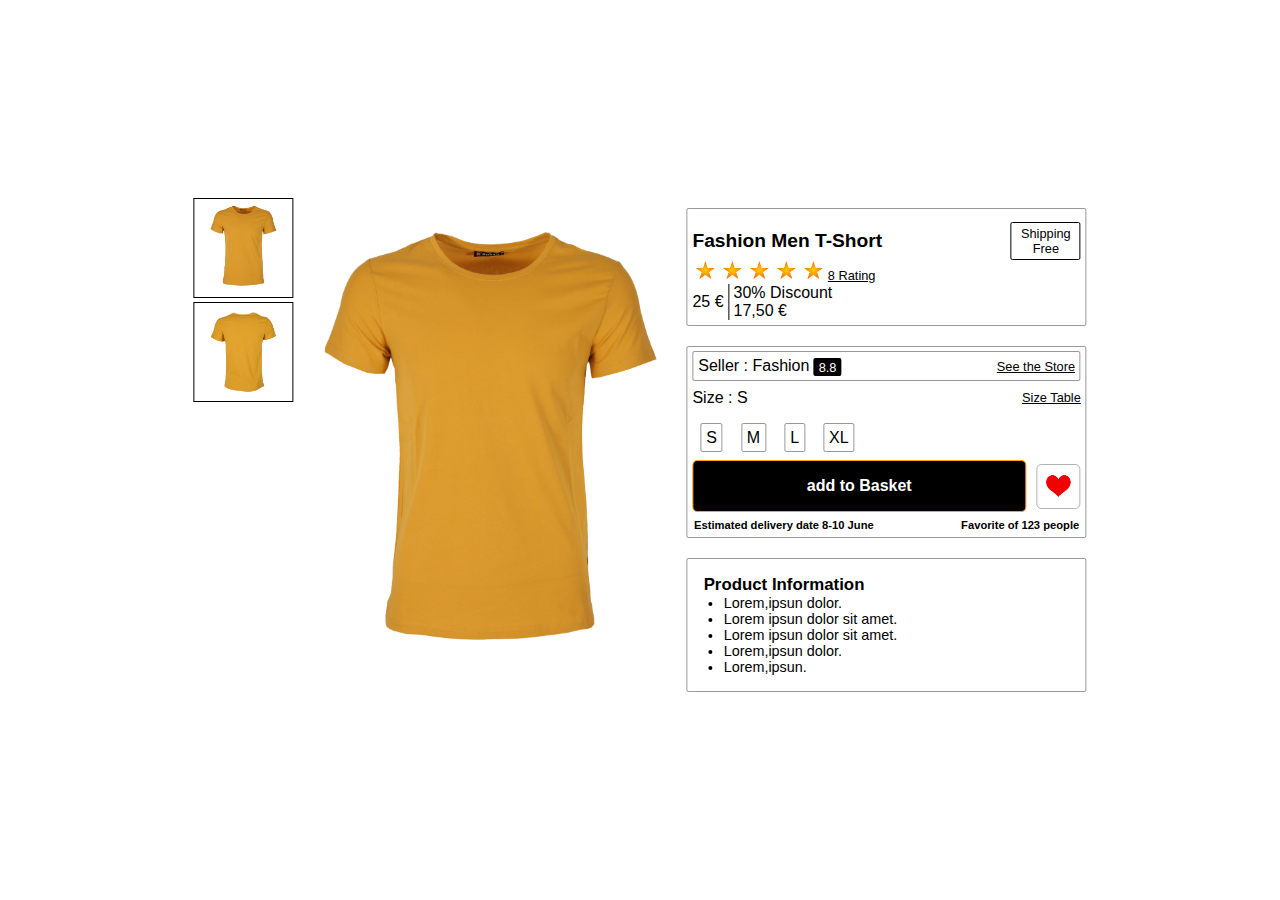
<file: index.html>
<!DOCTYPE html>
<html lang="en">
<head>
    <meta charset="UTF-8">
    <meta name="viewport" content="width=device-width, initial-scale=1.0">
    <link rel="stylesheet" href="css/css.css">
    <title>Shopping Card</title>
</head>
<body>
    <div class="shopping_card">
        <div class="photo_section">    
            <div class="smallphotos">
                <img src="img/front.jpg" alt="">
                <img src="img/back.jpg" alt=""> 
            </div>
            <div class="bigphoto">
                <img src="img/front.jpg" alt="">
            </div>
        </div>
        <div class="description_section">
            <div class="productname">
                <div class="product_header">
                    <h2>Fashion Men T-Short</h2>
                    <div class="kargoinfo">Shipping Free</div>
                </div>
                <div class="product_rateprice">
                    <p>
                        <img src="img/fullstar.png" alt="">
                        <img src="img/fullstar.png" alt="">
                        <img src="img/fullstar.png" alt="">
                        <img src="img/fullstar.png" alt="">
                        <img src="img/fullstar.png" alt="">
                    <a href="#"><span>8 Rating</span></a>      
                    </p>
                </div>    
                <div class="price"> 
                    <p>25 &#8364;</p>
                    <div class="discount">
                        <p>30&percnt; Discount</p>
                        <p class="discounted-price">17,50 &#8364;</p>
                    </div>
                </div>    
            </div>    
            <div class="sizes">
                <div class="size_header"></div>
                <div class="productsize">
                    <div class="satici">
                        <p>Seller : Fashion <span>8.8</span></p>
                        <a href="#"><p>See the Store</p></a>
                    </div>
                </div>
                <div class="size">
                    <div class="current_size">
                        <p>Size : <span>S</span></p>
                        <a href="#"><p>Size Table</p></a>
                    </div>
                </div>
                <div class="numbers">
                    <div>S</div>
                    <div>M</div>
                    <div>L</div>
                    <div>XL</div>
                </div>
                <div class="addtobasket">
                    <div class="addbutton">
                        <button>add to Basket</button>
                        <div class="favori"><img src="img/images.jpg"></div>
                    </div>
                    <div class="deliverydate">
                        <p>Estimated delivery date 8-10 June</p>
                        <p>Favorite of 123 people</p>
                    </div>
                </div>
            </div>
            <div class="productinfo">
                <h3>Product Information</h3>
                <ul>
                    <li>Lorem,ipsun dolor.</li>
                    <li>Lorem ipsun dolor sit amet.</li>
                    <li>Lorem ipsun dolor sit amet.</li>
                    <li>Lorem,ipsun dolor.</li>
                    <li>Lorem,ipsun.</li>
                </ul>
            </div>
        </div>
    </div>
    <script src="js/js.js"></script>
</body>
</html>
</file>
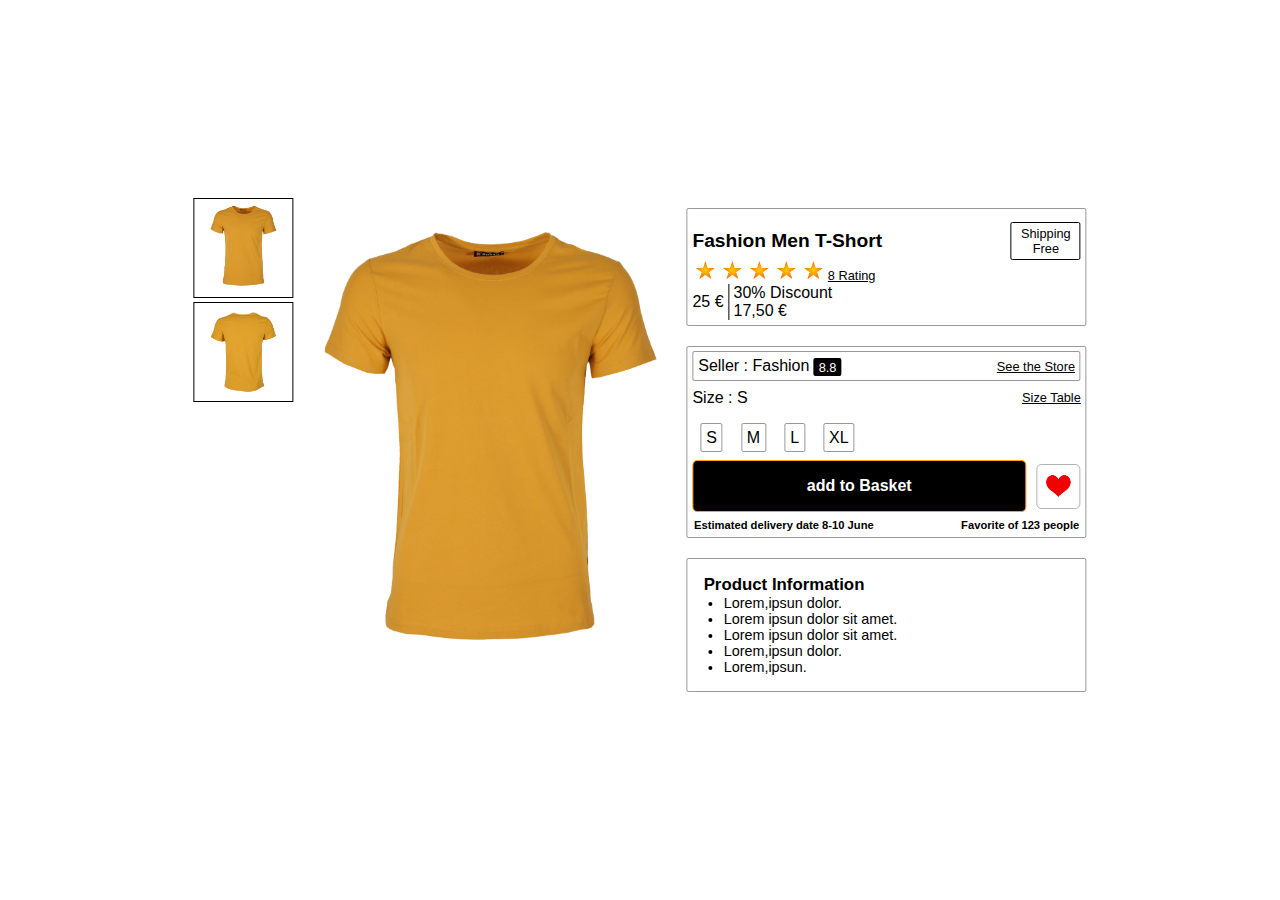
<file: shopping.html>
<!DOCTYPE html>
<html lang="en">
<head>
    <meta charset="UTF-8">
    <meta name="viewport" content="width=device-width, initial-scale=1.0">
    <link rel="stylesheet" href="css/css.css">
    <title>Shopping Card</title>
</head>
<body>
    <div class="shopping_card">
        <div class="photo_section">    
            <div class="smallphotos">
                <img src="img/front.jpg" alt="">
                <img src="img/back.jpg" alt=""> 
            </div>
            <div class="bigphoto">
                <img src="img/front.jpg" alt="">
            </div>
        </div>
        <div class="description_section">
            <div class="productname">
                <div class="product_header">
                    <h2>Fashion Men T-Short</h2>
                    <div class="kargoinfo">Shipping Free</div>
                </div>
                <div class="product_rateprice">
                    <p>
                        <img src="img/fullstar.png" alt="">
                        <img src="img/fullstar.png" alt="">
                        <img src="img/fullstar.png" alt="">
                        <img src="img/fullstar.png" alt="">
                        <img src="img/fullstar.png" alt="">
                    <a href="#"><span>8 Rating</span></a>      
                    </p>
                </div>    
                <div class="price"> 
                    <p>25 &#8364;</p>
                    <div class="discount">
                        <p>30&percnt; Discount</p>
                        <p class="discounted-price">17,50 &#8364;</p>
                    </div>
                </div>    
            </div>    
            <div class="sizes">
                <div class="size_header"></div>
                <div class="productsize">
                    <div class="satici">
                        <p>Seller : Fashion <span>8.8</span></p>
                        <a href="#"><p>See the Store</p></a>
                    </div>
                </div>
                <div class="size">
                    <div class="current_size">
                        <p>Size : <span>S</span></p>
                        <a href="#"><p>Size Table</p></a>
                    </div>
                </div>
                <div class="numbers">
                    <div>S</div>
                    <div>M</div>
                    <div>L</div>
                    <div>XL</div>
                </div>
                <div class="addtobasket">
                    <div class="addbutton">
                        <button>add to Basket</button>
                        <div class="favori"><img src="img/images.jpg"></div>
                    </div>
                    <div class="deliverydate">
                        <p>Estimated delivery date 8-10 June</p>
                        <p>Favorite of 123 people</p>
                    </div>
                </div>
            </div>
            <div class="productinfo">
                <h3>Product Information</h3>
                <ul>
                    <li>Lorem,ipsun dolor.</li>
                    <li>Lorem ipsun dolor sit amet.</li>
                    <li>Lorem ipsun dolor sit amet.</li>
                    <li>Lorem,ipsun dolor.</li>
                    <li>Lorem,ipsun.</li>
                </ul>
            </div>
        </div>
    </div>
    <script src="js/js.js"></script>
</body>
</html>
</file>
<file: css/css.css>
* {
    margin: 0;
    padding: 0;
    box-sizing: border-box;
}

body {
    font-family: "Poppins", sans-serif;
}

.shopping_card {
    display: flex;
    justify-content: space-between;
    position: absolute;
    min-height: 500px;
    min-width: 800px;
    top: 50%;
    left: 50%;
    transform: translate(-50%, -50%);
}

.photo_section {
    display: flex;
    min-width: 300px;
}

.smallphotos img {
    height: 100px;
    width: 100px;
    border: 1px solid black;
    object-fit: contain;
    cursor: pointer;
}

.smallphotos img:hover,
.numbers div:hover {
    border: 1px solid rgba(0, 0, 0, 0.2);
}

.bigphoto img {
    margin-left: 30px;
    height: 500px;
}

.description_section {
    margin-left: 30px;
    min-width: 400px;
    display: flex;
    flex-direction: column;
    justify-content: space-around;
}

.product_header,
.current_size,
.numbers {
    margin-top: 8px;
    display: flex;
    justify-content: space-between;
    align-items: center;
}

.product_header h2 {
    font-size: 1.2rem;
}

.kargoinfo {
    border: 1px solid black;
    border-radius: 2px;
    padding: 0.2rem;
    font-size: 0.8rem;
    width: 70px;
    text-align: center;
}

.product_rateprice {
    display: flex;
    flex-direction: column;
    justify-content: space-around;
}

.product_rateprice p img {
    height: 20px;
    margin-left: 3px;
    align-items: center;
}

.price {
    position: relative;
    display: flex;
    align-items: center;
}

.price p {
    margin-right: 5px;
}

.discount p {
    margin-left: 5px;
}

.discount::before {
    position: absolute;
    content: "";
    width: 1px;
    height: 100%;
    background: black;
}

.discount-price {
    font-weight: bold;
    font-size: 1rem;
}

.satici p span {
    background: black;
    color: white;
    border-radius: 2px;
    padding: 0.1rem 0.3rem;
    font-size: 0.8rem;
}

a {
    color: black;
    font-size: 0.8rem;
}

.productname,
.satici,
.sizes,
.numbers div,
.productinfo {
    padding: 0.3rem;
    border: 1px solid rgba(0, 0, 0, 0.4);
    border-radius: 2px;
}

.favori {
    display: flex;
    justify-content: center;
    text-align: center;
    border: 1px solid rgba(0, 0, 0, 0.3);
    margin-left: 10px;
    padding: 0.4rem;
    border-radius: 5px;
}

.favori img {
    height: 30px;
    cursor: pointer;
    object-fit: cover;
    object-position: center;
}

.satici {
    display: flex;
    justify-content: space-between;
    align-items: center;
}

.numbers {
    padding: 0.5rem;
    width: 170px;
    cursor: pointer;
}

.addbutton {
    display: flex;
    justify-content: space-between;
    align-items: center;
}

.addbutton button {
    flex: 1;
    padding: 1rem 5rem;
    background: black;
    color: white;
    font-size: 1rem;
    font-weight: bold;
    border: none;
    border-radius: 5px;
    cursor: pointer;
    border: 1.8px solid orange;
    outline: none;
    transition: 0.2s ease-in-out;
}

.addbutton button:hover {
    background:gray;
}

.deliverydate {
    margin-top: 5px;
    display: flex;
    font-size: 0.7rem;
    font-weight: bold;
    justify-content: space-between;
    align-items: center;
    padding: 0.1rem;
}

.productinfo {
    padding: 1rem;
    font-size: 0.9rem;
}

ul {
    margin-left: 20px;
}

.bordersize {
    border: 1px solid black;
}
</file>
